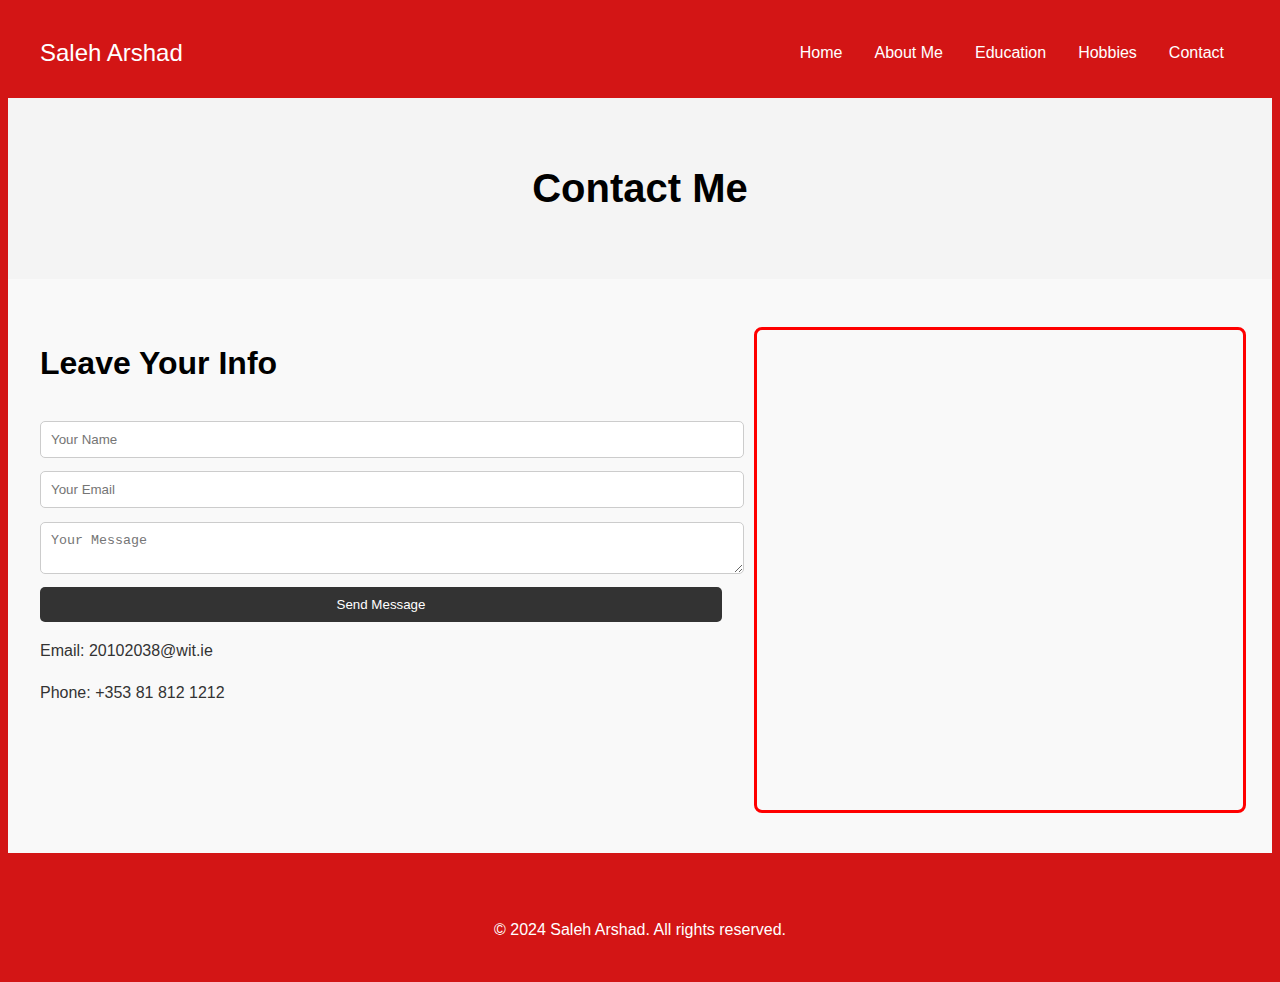
<file: contact.html>
<!DOCTYPE html>
<html lang="en">

<head>
    <meta charset="UTF-8">
    <meta name="viewport" content="width=device-width, initial-scale=1.0">
    <title>Contact - My Personal Website</title>
    <link rel="stylesheet" href="css/style.css">
</head>

<body>
    <main>
        <header>
            <div class="header-container">
                <div class="logo">Saleh Arshad</div>
                <nav>
                    <ul class="menu">
                        <li><a href="index.html">Home</a></li>
                        <li><a href="about.html">About Me</a></li>
                        <li><a href="education.html">Education</a></li>
                        <li><a href="hobbies.html">Hobbies</a></li>
                        <li><a href="contact.html">Contact</a></li>
                    </ul>
                    <div class="hamburger">&#9776;</div>
                </nav>
            </div>
        </header>

        <section class="page-title">
            <h1>Contact Me</h1>
        </section>

        <section class="contact">
            <div class="contact-details">
                <h2>Leave Your Info</h2>
                <form>
                    <input type="text" placeholder="Your Name" required>
                    <input type="email" placeholder="Your Email" required>
                    <textarea placeholder="Your Message" required></textarea>
                    <button type="submit">Send Message</button>
                </form>
                <div class="contact-info">
                    <p>Email: 20102038@wit.ie</p>
                    <p>Phone: +353 81 812 1212</p>
                </div>
            </div>
            <div class="map">
                <iframe src="https://maps.google.com/maps?q=Ireland&t=&z=13&ie=UTF8&iwloc=&output=embed"
                    frameborder="0"></iframe>
            </div>
        </section>

        <footer>
            <p>&copy; 2024 Saleh Arshad. All rights reserved.</p>
        </footer>
    </main>
</body>

</html>
</file>
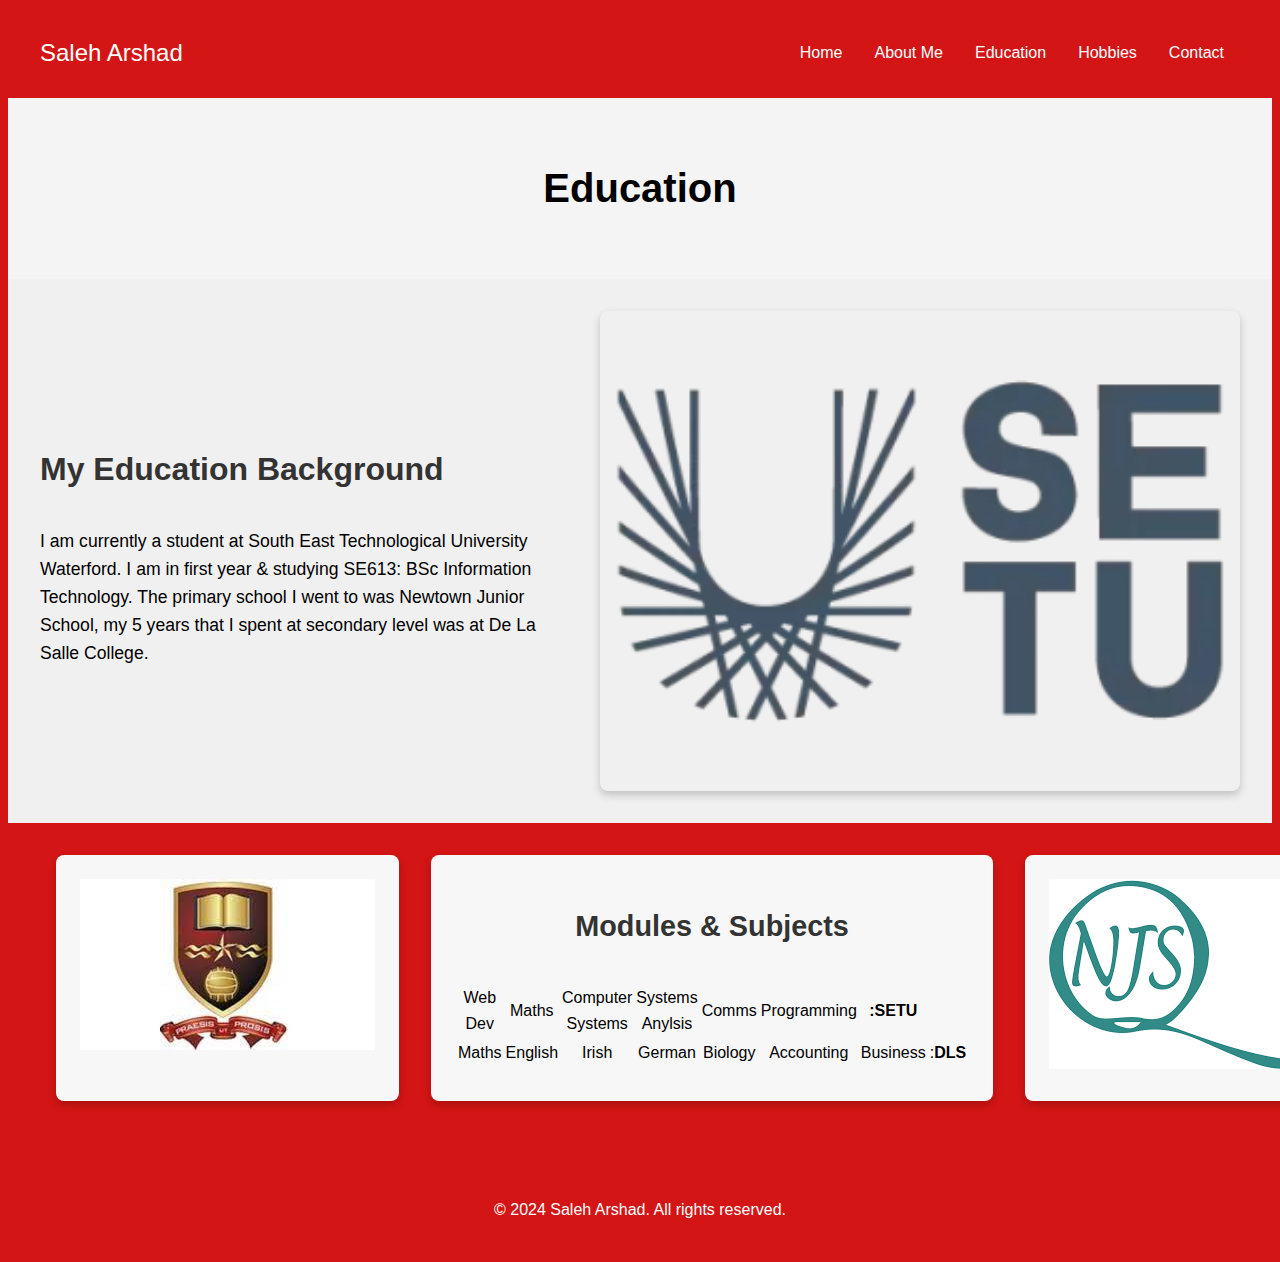
<file: education.html>
<!DOCTYPE html>
<html lang="en">

<head>
    <meta charset="UTF-8">
    <meta name="viewport" content="width=device-width, initial-scale=1.0">
    <title>Education - My Personal Website</title>
    <link rel="stylesheet" href="css/style.css">
</head>

<body>
    <main>
        <header>
            <div class="header-container">
                <div class="logo">Saleh Arshad</div>
                <nav>
                    <ul class="menu">
                        <li><a href="index.html">Home</a></li>
                        <li><a href="about.html">About Me</a></li>
                        <li><a href="education.html">Education</a></li>
                        <li><a href="hobbies.html">Hobbies</a></li>
                        <li><a href="contact.html">Contact</a></li>
                    </ul>
                    <div class="hamburger">&#9776;</div>
                </nav>
            </div>
        </header>

        <section class="page-title">
            <h1>Education</h1>
        </section>

        <section class="about">
            <div class="about-content">
                <div class="text">
                    <h2>My Education Background</h2>
                    <p>I am currently a student at South East Technological University Waterford. I am in first year &
                        studying SE613: BSc
                        Information Technology. The primary school I went to was Newtown Junior School, my 5 years that
                        I spent at secondary level was at De La Salle College. </p>
                </div>
                <div class="image">
                    <img src="image/setulogo.png" alt="setulogo">
                </div>
            </div>
        </section>

        <section class="mv-section">
            <div class="flex-box">
                <div class="image">
                    <img src="image/dlslogo.png" alt="dlslogo">
                </div>
            </div>
            <div class="flex-box">
                <h2>Modules & Subjects</h2>
                <table>
                    <tr>
                        <th></th>
                        <th></th>
                    </tr>

                    <tr>
                        <td>Web Dev</td>
                        <td>Maths</td>
                        <td>Computer Systems</td>
                        <td>Systems Anylsis</td>
                        <td>Comms</td>
                        <td>Programming</td>
                        <td><b>:SETU</b></td>
                    </tr>

                    <tr>
                        <td>Maths</td>
                        <td>English</td>
                        <td>Irish</td>
                        <td>German</td>
                        <td>Biology</td>
                        <td>Accounting</td>
                        <td>Business</td>
                        <td>:<b>DLS</b></td>
                    </tr>

                </table>
            </div>
            <div class="flex-box">
                <div class="image">
                    <img src="image/njs.png" alt="njslogo">
                </div>
            </div>
        </section>

        <footer>
            <p>&copy; 2024 Saleh Arshad. All rights reserved.</p>
        </footer>

    </main>
</body>

</html>
</file>
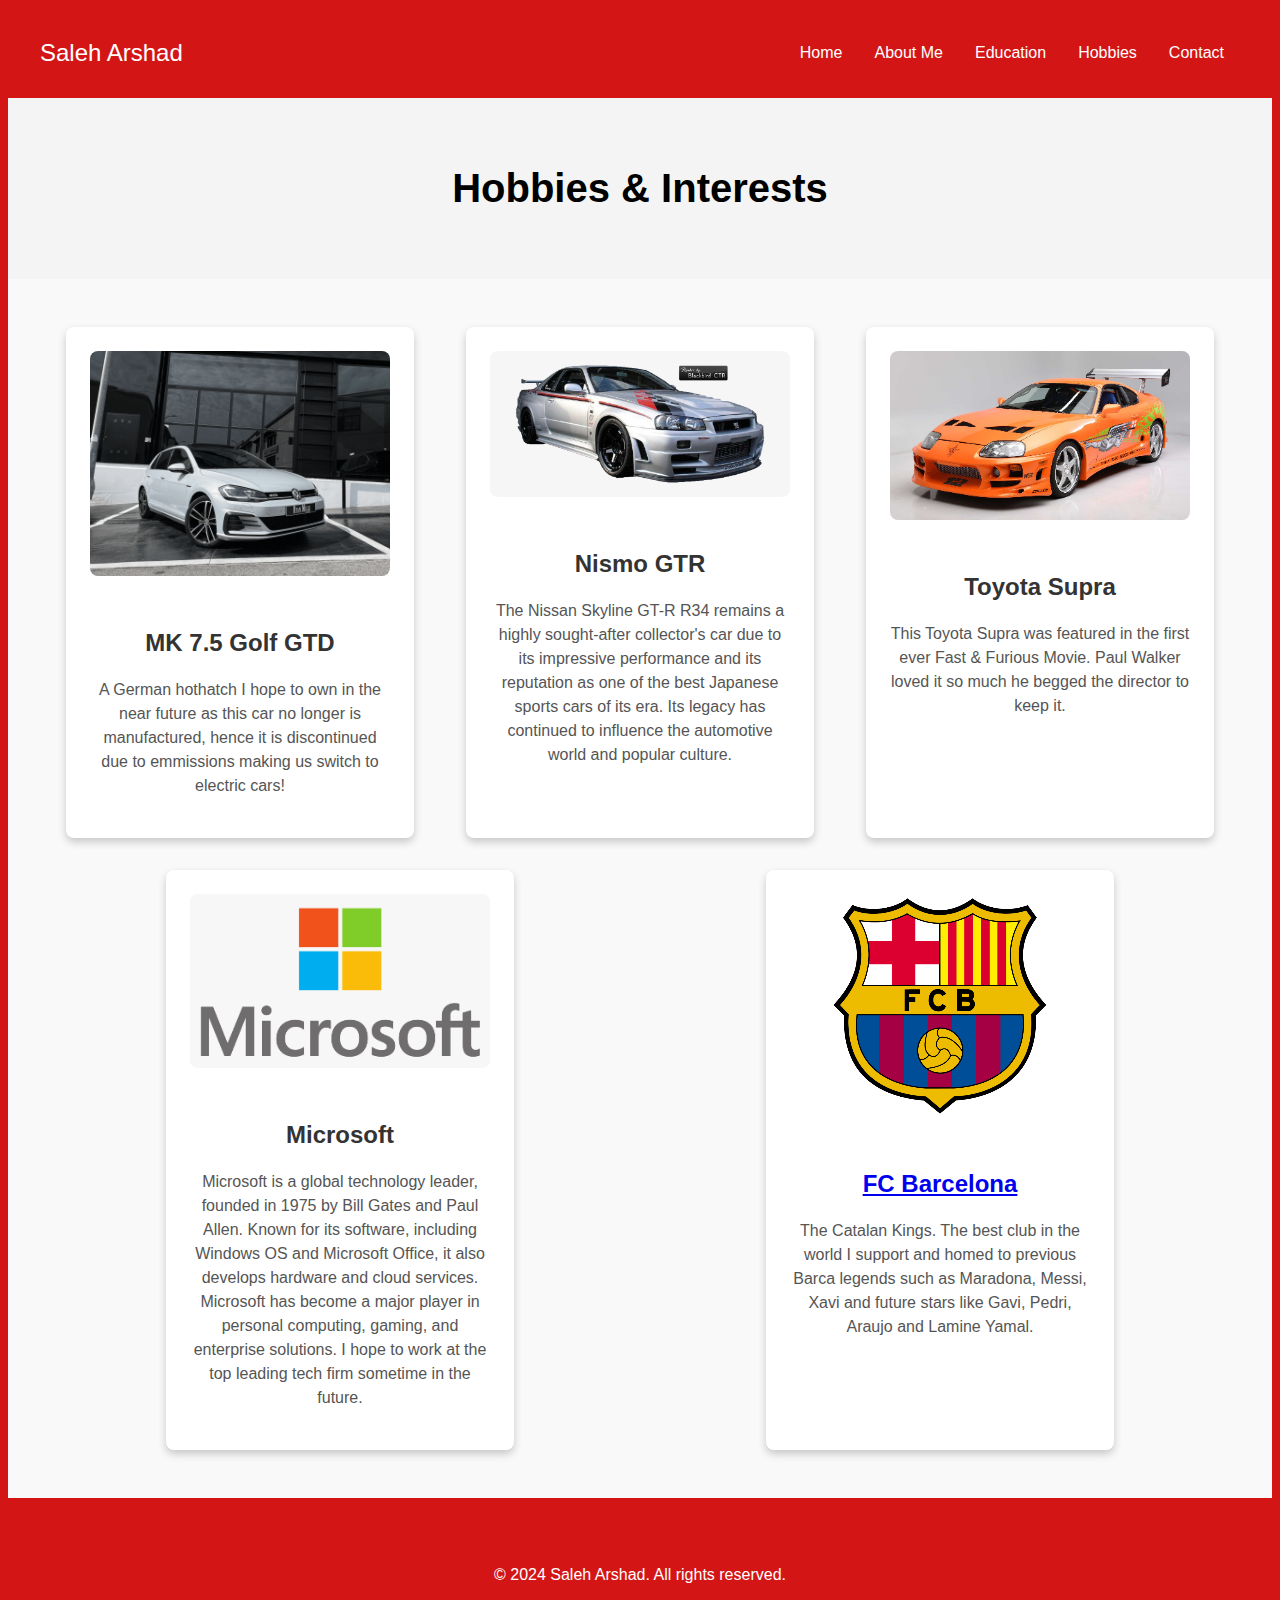
<file: hobbies.html>
<!DOCTYPE html>
<html lang="en">

<head>
    <meta charset="UTF-8">
    <meta name="viewport" content="width=device-width, initial-scale=1.0">
    <title>Hobbies & Interests - My Personal Website</title>
    <link rel="stylesheet" href="css/style.css">
</head>

<body>
    <main>
        <header>
            <div class="header-container">
                <div class="logo">Saleh Arshad</div>
                <nav>
                    <ul class="menu">
                        <li><a href="index.html">Home</a></li>
                        <li><a href="about.html">About Me</a></li>
                        <li><a href="education.html">Education</a></li>
                        <li><a href="hobbies.html">Hobbies</a></li>
                        <li><a href="contact.html">Contact</a></li>
                    </ul>
                    <div class="hamburger">&#9776;</div>
                </nav>
            </div>
        </header>

        <section class="page-title">
            <h1>Hobbies & Interests</h1>
        </section>

        <section class="hobbies">
            <div>
                <img src="image/gtd.png" alt="Golf gtd">
                <h3>MK 7.5 Golf GTD</h3>
                <p>A German hothatch I hope to own in the near future as this car no longer is manufactured, hence it is
                    discontinued due to emmissions making us switch to electric cars!</p>
            </div>
            <div>
                <img src="image/nissangtr-34.png" alt="Nissan GTR">
                <h3>Nismo GTR</h3>
                <p>The Nissan Skyline GT-R R34 remains a highly sought-after collector's car due to its impressive
                    performance and its reputation as one of the best Japanese sports cars of its era. Its legacy
                    has continued to influence the automotive world and popular culture.</p>
            </div>
            <div>
                <img src="image/supra.png" alt="Supra">
                <h3>Toyota Supra</h3>
                <p>This Toyota Supra was featured in the first ever Fast & Furious Movie. Paul Walker loved it so much
                    he begged the director to keep it. </p>
            </div>
            <div>
                <img src="image/microsoft.png" alt="Microsoft">
                <h3>Microsoft</h3>
                <p>Microsoft is a global technology leader, founded in 1975 by Bill Gates and Paul Allen. Known for its
                    software, including Windows OS and Microsoft Office, it also develops hardware and cloud services.
                    Microsoft has become a major player in personal computing,
                    gaming, and enterprise solutions. I hope to work at the top leading tech firm sometime in the
                    future.
                </p>
            </div>
            <div>
                <img src="image/fcbarcelonalogo.png" alt="FCB">
                <h3><a href="https://www.fcbarcelona.com/en/" target="_blank">FC Barcelona</a></h3>
                <p>The Catalan Kings. The best club in the world I support and homed to previous Barca legends such as
                    Maradona, Messi, Xavi and future stars like Gavi, Pedri, Araujo and Lamine Yamal.</p>
            </div>
        </section>

        <footer>
            <p>&copy; 2024 Saleh Arshad. All rights reserved.</p>
        </footer>
    </main>
</body>

</html>
</file>
<file: css/style.css>
body {
    font-family: Arial, sans-serif;
    line-height: 1.6;
    background-color: #d31515;
}

.header-container {
    display: flex;
    justify-content: space-between;
    align-items: center;
    padding: 1em 2em;
    background-color: #d31515;
    color: #fff;
}

.logo {
    font-size: 1.5em;
}

.menu {
    display: flex;
    list-style: none;
}

.menu li {
    margin: 0 1em;
}

.menu li a {
    color: #fff;
    text-decoration: none;
}

.hamburger {
    display: none;
    font-size: 1.5em;
    cursor: pointer;
}

@media (max-width: 768px) {
    .menu {
        display: none;
    }
    .hamburger {
        display: block;
    }
}

.page-title {
    background-color: #f4f4f4;
    text-align: center;
    padding: 2em 0;
}

.page-title h1 {
    font-size: 2.5em;
    color: black;
}

.hero {
    background-image: url('images/hero-background.jpg');
    background-size: cover;
    background-position: center;
    color: #fff;
    text-align: center;
    padding: 4em 1em;
}

.hero-content {
    max-width: 600px;
    margin: 0 auto;
}

.mv-section {
    display: flex;
    justify-content: space-around;
    padding: 2em;
}

.flex-box {
    background: #f7f7f7;
    padding: 1.5em;
    border-radius: 8px;
    box-shadow: 0 4px 8px rgba(0, 0, 0, 0.2);
    flex: 1;
    margin: 0 1em;
    text-align: center;
}

.flex-box h2 {
    font-size: 1.8em;
    color: #333;
    margin-bottom: 1em;
}

.flex-box p {
    font-size: 1em;
    line-height: 1.5;
}

.about {
    display: flex;
    align-items: center;
    padding: 2em;
    background: #f0f0f0;
}

.about-content {
    display: flex;
    justify-content: space-between;
    align-items: center;
}

.about .text {
    flex: 1;
    padding-right: 2em;
}

.about .image {
    width: 40em;
    height: 30em;
    border-radius: 8px;
    box-shadow: 0 4px 8px rgba(0, 0, 0, 0.2);
    overflow: hidden; /* Ensures no image overflow */
}

.about .image img {
    width: 100%; 
    height: 100%; 
    object-fit: cover; 
    border-radius: inherit;
}


.about .text h2 {
    font-size: 2em;
    color: #333;
    margin-bottom: 1em;
}

.about .text p {
    font-size: 1.1em;
    line-height: 1.6;
}

.services {
    display: flex;
    flex-wrap: wrap;
    justify-content: space-around;
    padding: 2em;
    background: #fff;
}

.service {
    text-align: center;
    border-radius: 8px;
    box-shadow: 0 4px 8px rgba(0, 0, 0, 0.2);
    flex: 1 1 30%;
    margin: 1em;
    padding: 1.5em;
    max-width: 30em;
}

.service img {
    max-width: 100%;
    border-radius: 8px;
    margin-bottom: 1em;
}

.service h3 {
    font-size: 1.5em;
    color: #333;
    margin-bottom: 0.5em;
}

.service p {
    font-size: 1em;
    line-height: 1.5;
}

.contact {
    display: flex;
    flex-wrap: wrap;
    justify-content: space-between;
    padding: 2em;
    background: #f9f9f9;
}

.contact-details {
    flex: 1;
    padding-right: 2em;
    min-width: 30em;
}

.contact-details h2 {
    font-size: 2em;
    margin-bottom: 1em;
}

.contact-details form {
    display: flex;
    flex-direction: column;
}

.contact-details form input,
.contact-details form textarea {
    margin-bottom: 1em;
    padding: 0.75em;
    border-radius: 5px;
    border: 1px solid #ccc;
    width: 100%;
}

.contact-details form button {
    padding: 0.75em;
    background-color: #333;
    color: #fff;
    border: none;
    border-radius: 5px;
    cursor: pointer;
}

.contact-details .contact-info {
    margin-top: 1em;
    font-size: 1em;
    color: #333;
}

.map iframe {
    width: 100%;
    height: 30em;
    border-radius: 8px;
    border: solid red;
    margin-top: 1em;
    flex: 1;
    min-width: 30em;
}

footer {
    text-align: center;
    padding: 1em;
    background-color: #d31515;
    color: #fff;
    margin-top: 2em;
}

.hobbies {
    display: flex;
    flex-wrap: wrap;
    justify-content: space-around;
    padding: 2em;
    background-color: #f9f9f9;
}

.hobbies div {
    text-align: center;
    border-radius: 8px;
    box-shadow: 0 4px 8px rgba(0, 0, 0, 0.2);
    flex: 1 1 30%;
    margin: 1em;
    padding: 1.5em;
    max-width: 300px;
    background: #fff;
}

.hobbies img {
    max-width: 100%;
    height: auto;
    border-radius: 8px;
    margin-bottom: 1em;
}

.hobbies h3 {
    font-size: 1.5em;
    color: #333;
    margin-bottom: 0.5em;
}

.hobbies p {
    font-size: 1em;
    line-height: 1.5;
    color: #555;
}

footer {
    text-align: center;
    padding: 1em;
    background-color: #d31515;
    color: #fff;
    margin-top: 2em;
}
</file>
